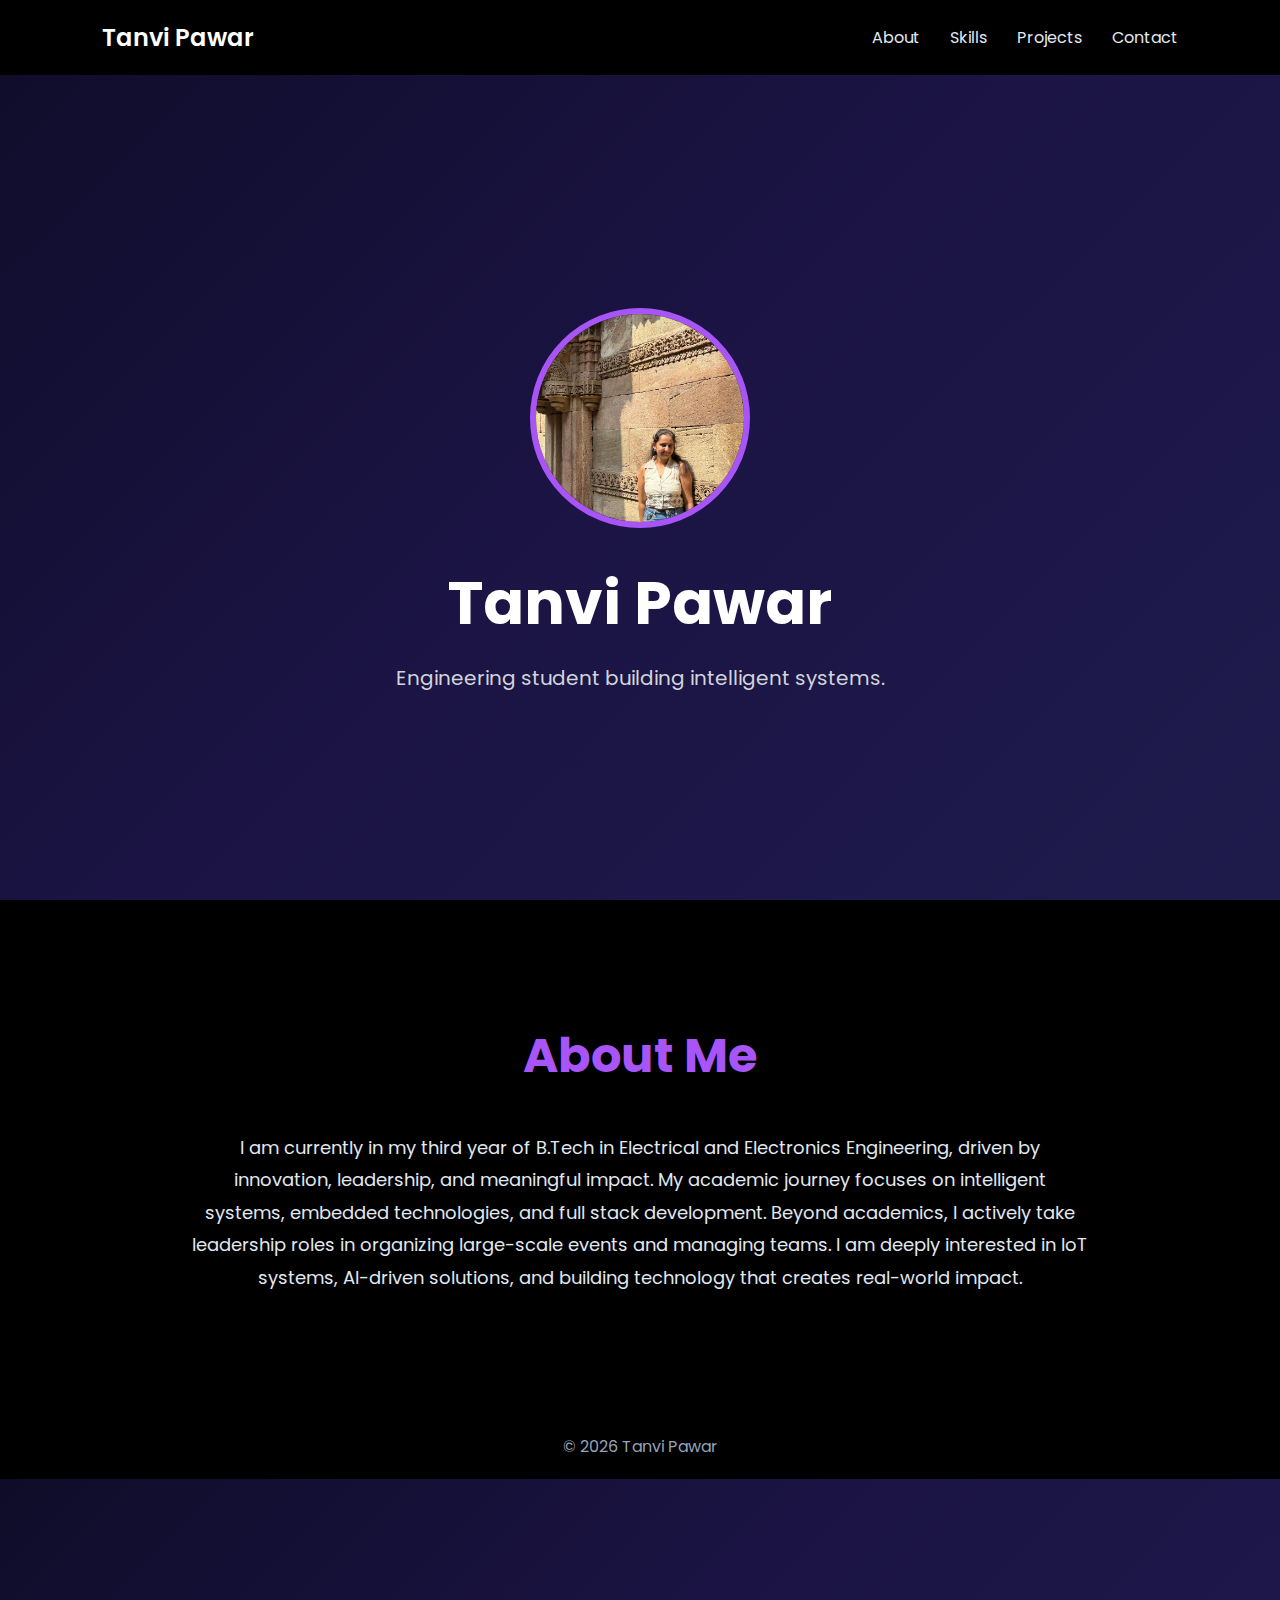
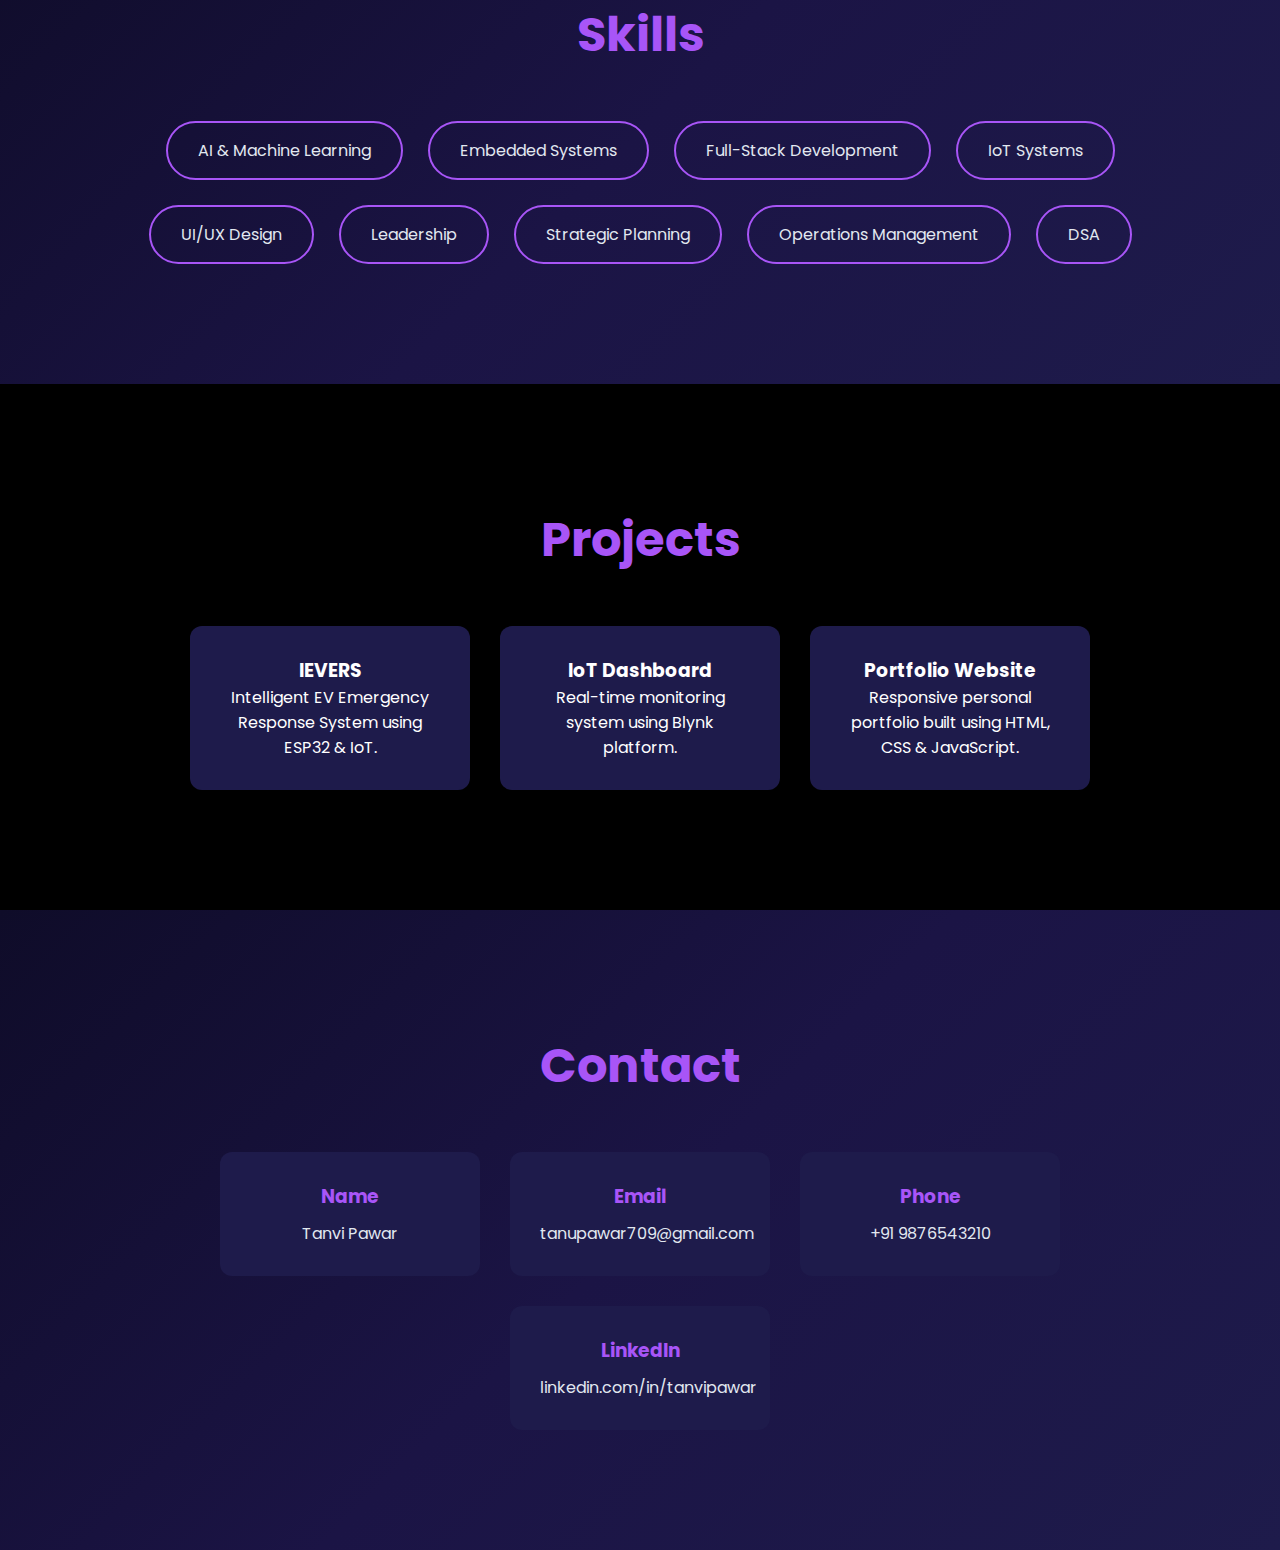
<file: index.html>
<!DOCTYPE html>
<html lang="en">
<head>
    <meta charset="UTF-8">
    <title>Tanvi Pawar</title>
    <meta name="viewport" content="width=device-width, initial-scale=1.0">

    <!-- Google Font -->
    <link href="https://fonts.googleapis.com/css2?family=Poppins:wght@400;600;700&display=swap" rel="stylesheet">

    <link rel="stylesheet" href="css/style.css">
</head>
<body>

<header>
    <nav class="navbar">
        <h2 class="logo">Tanvi Pawar</h2>

       <ul class="nav-links">
    <li><a href="#about">About</a></li>
    <li><a href="#skills">Skills</a></li>
    <li><a href="#projects">Projects</a></li>
    <li><a href="#contact">Contact</a></li>
</ul>
    </nav>
</header>

<!-- HERO SECTION -->
<section class="hero">
    <img src="images/profile.jpg" alt="Profile Photo" class="profile-img">

    <h1>Tanvi Pawar</h1>
    <p>Engineering student building intelligent systems.</p>
</section>

<!-- ABOUT SECTION -->
<section id="about" class="about-section">
    <h2>About Me</h2>

    <p>
        I am currently in my third year of B.Tech in Electrical and Electronics 
        Engineering, driven by innovation, leadership, and meaningful impact. 
        My academic journey focuses on intelligent systems, embedded technologies, 
        and full stack development.

        Beyond academics, I actively take leadership roles in organizing 
        large-scale events and managing teams. I am deeply interested in IoT systems, 
        AI-driven solutions, and building technology that creates real-world impact.
    </p>
</section>

<footer>
    <p>© 2026 Tanvi Pawar</p>
</footer>

</body>
</html>
<!-- SKILLS SECTION -->
<section id="skills" class="skills-section">
    <h2>Skills</h2>

    <div class="skills-container">
        <div class="skill">AI & Machine Learning</div>
        <div class="skill">Embedded Systems</div>
        <div class="skill">Full-Stack Development</div>
        <div class="skill">IoT Systems</div>
        <div class="skill">UI/UX Design</div>
        <div class="skill">Leadership</div>
        <div class="skill">Strategic Planning</div>
        <div class="skill">Operations Management</div>
        <div class="skill">DSA</div>
    </div>
</section>
<!-- PROJECTS SECTION -->
<section id="projects" class="projects-section">
    <h2>Projects</h2>

    <div class="projects-container">
        <div class="project-card">
            <h3>IEVERS</h3>
            <p>Intelligent EV Emergency Response System using ESP32 & IoT.</p>
        </div>

        <div class="project-card">
            <h3>IoT Dashboard</h3>
            <p>Real-time monitoring system using Blynk platform.</p>
        </div>

        <div class="project-card">
            <h3>Portfolio Website</h3>
            <p>Responsive personal portfolio built using HTML, CSS & JavaScript.</p>
        </div>
    </div>
</section>
<section id="contact" class="contact-section">
    <h2>Contact</h2>

    <div class="contact-info">
        <div class="contact-box">
            <h3>Name</h3>
            <p>Tanvi Pawar</p>
        </div>

        <div class="contact-box">
            <h3>Email</h3>
            <p>tanupawar709@gmail.com</p>
        </div>

        <div class="contact-box">
            <h3>Phone</h3>
            <p>+91 9876543210</p>
        </div>

        <div class="contact-box">
            <h3>LinkedIn</h3>
            <p>linkedin.com/in/tanvipawar</p>
        </div>
    </div>
</section>
</file>
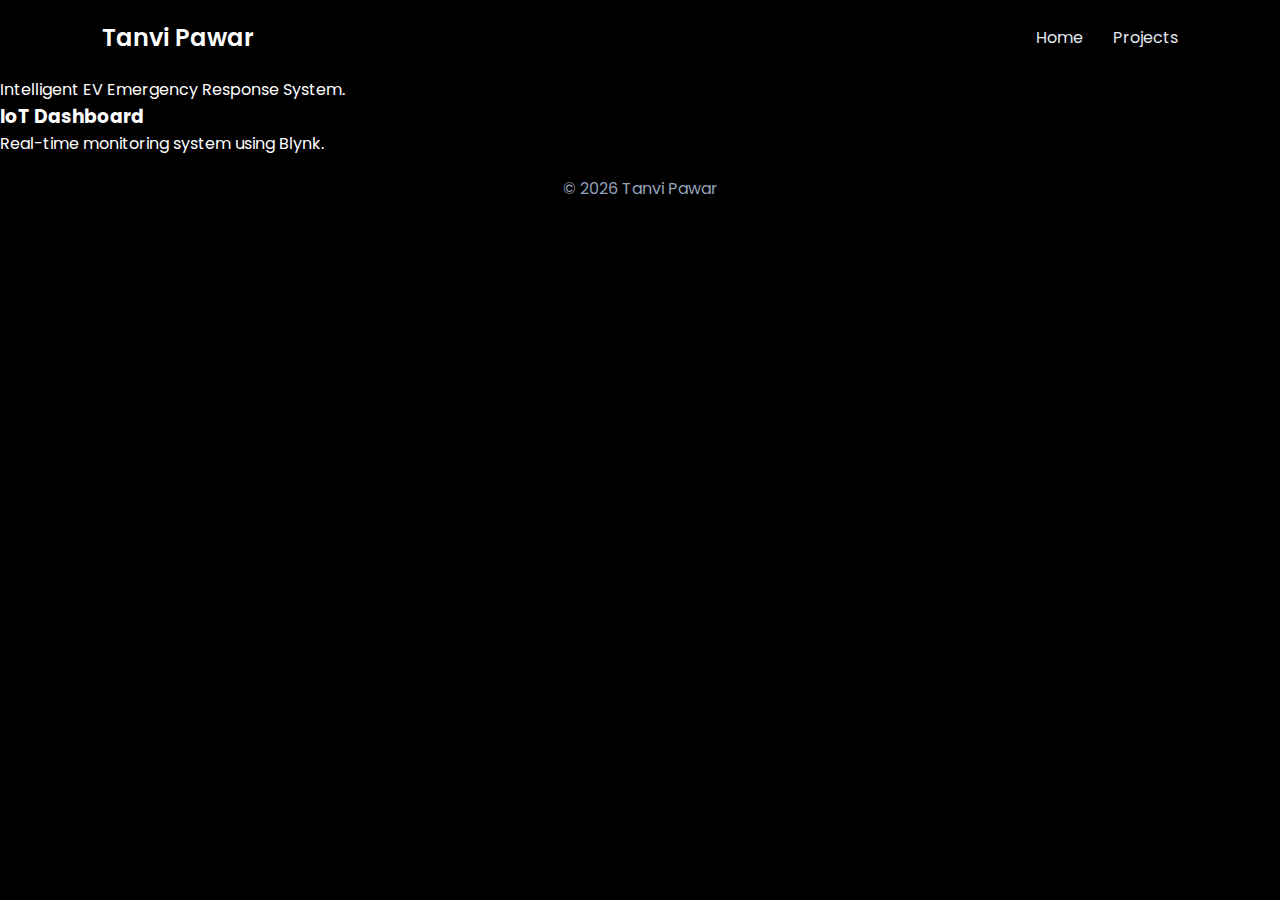
<file: projects.html>
<!DOCTYPE html>
<html lang="en">
<head>
    <meta charset="UTF-8">
    <title>Projects | Tanvi Pawar</title>
    <meta name="viewport" content="width=device-width, initial-scale=1.0">

    <link href="https://fonts.googleapis.com/css2?family=Poppins:wght@400;600;700&display=swap" rel="stylesheet">
    <link rel="stylesheet" href="css/style.css">
</head>
<body>

<header>
    <nav class="navbar">
        <h2 class="logo">Tanvi Pawar</h2>
        <ul class="nav-links">
            <li><a href="index.html">Home</a></li>
            <li><a href="projects.html">Projects</a></li>
        </ul>
    </nav>
</header>

<section class="projects-page">
    <h1>My Projects</h1>

    <div class="project-container">
        <div class="card">
            <h3>IEVERS</h3>
            <p>Intelligent EV Emergency Response System.</p>
        </div>

        <div class="card">
            <h3>IoT Dashboard</h3>
            <p>Real-time monitoring system using Blynk.</p>
        </div>
    </div>
</section>

<footer>
    <p>© 2026 Tanvi Pawar</p>
</footer>

</body>
</html>
</file>
<file: css/style.css>
* {
    margin: 0;
    padding: 0;
    box-sizing: border-box;
}

body {
    font-family: 'Poppins', sans-serif;
    background: #000;
    color: white;
}

/* Navbar */
.navbar {
    display: flex;
    justify-content: space-between;
    align-items: center;
    padding: 20px 8%;
    position: fixed;
    width: 100%;
    top: 0;
    background: #000;
    z-index: 1000;
}

.logo {
    font-weight: 600;
}

.nav-links {
    list-style: none;
    display: flex;
    gap: 30px;
}

.nav-links a {
    text-decoration: none;
    color: #e2e8f0;
    transition: 0.3s;
}

.nav-links a:hover {
    color: #a855f7;
}

/* HERO SECTION */
.hero {
    min-height: 100vh;
    background: linear-gradient(135deg, #0f0c29, #1b1445, #1e1b4b);
    display: flex;
    flex-direction: column;
    justify-content: center;
    align-items: center;
    padding-top: 100px;
    text-align: center;
}

.profile-img {
    width: 220px;
    height: 220px;
    border-radius: 50%;
    object-fit: cover;
    border: 6px solid #a855f7;
    margin-bottom: 30px;
}

.hero h1 {
    font-size: 60px;
    font-weight: 700;
}

.hero p {
    font-size: 20px;
    margin-top: 15px;
    color: #d1d5db;
}

/* ABOUT SECTION */
.about-section {
    padding: 120px 15%;
    background: #000;
    text-align: center;
}

.about-section h2 {
    font-size: 48px;
    color: #a855f7;
    margin-bottom: 40px;
}

.about-section p {
    max-width: 900px;
    margin: auto;
    font-size: 18px;
    line-height: 1.8;
    color: #e2e8f0;
}

/* Footer */
footer {
    text-align: center;
    padding: 20px;
    background: #000;
    color: #94a3b8;
}
/* ===== SKILLS SECTION ===== */
.skills-section {
    padding: 120px 10%;
    background: linear-gradient(135deg, #0f0c29, #1b1445, #1e1b4b);
    text-align: center;
}

.skills-section h2 {
    font-size: 48px;
    color: #a855f7;
    margin-bottom: 50px;
}

.skills-container {
    display: flex;
    flex-wrap: wrap;
    justify-content: center;
    gap: 25px;
}

.skill {
    padding: 15px 30px;
    border: 2px solid #a855f7;
    border-radius: 40px;
    color: #e2e8f0;
    transition: 0.3s;
}

.skill:hover {
    background: #a855f7;
    color: #000;
}

/* ===== PROJECTS SECTION ===== */
.projects-section {
    padding: 120px 10%;
    background: #000;
    text-align: center;
}

.projects-section h2 {
    font-size: 48px;
    color: #a855f7;
    margin-bottom: 50px;
}

.projects-container {
    display: flex;
    flex-wrap: wrap;
    justify-content: center;
    gap: 30px;
}

.project-card {
    background: #1e1b4b;
    padding: 30px;
    width: 280px;
    border-radius: 12px;
    transition: 0.3s;
}

.project-card:hover {
    transform: translateY(-10px);
    background: #2e1065;
}
/* ===== CONTACT SECTION ===== */
.contact-section {
    padding: 120px 10%;
    background: linear-gradient(135deg, #0f0c29, #1b1445, #1e1b4b);
    text-align: center;
}

.contact-section h2 {
    font-size: 48px;
    color: #a855f7;
    margin-bottom: 50px;
}

.contact-info {
    display: flex;
    flex-wrap: wrap;
    justify-content: center;
    gap: 30px;
}

.contact-box {
    background: #1e1b4b;
    padding: 30px;
    width: 260px;
    border-radius: 12px;
    transition: 0.3s;
}

.contact-box:hover {
    transform: translateY(-10px);
    background: #2e1065;
}

.contact-box h3 {
    color: #a855f7;
    margin-bottom: 10px;
}

.contact-box p {
    color: #e2e8f0;
}
/* ===== SKILLS SECTION ===== */
.skills-section {
    padding: 120px 10%;
    background: linear-gradient(135deg, #0f0c29, #1b1445, #1e1b4b);
    text-align: center;
}

.skills-section h2 {
    font-size: 48px;
    color: #a855f7;
    margin-bottom: 50px;
}

.skills-container {
    display: flex;
    flex-wrap: wrap;
    justify-content: center;
    gap: 25px;
}

.skill {
    padding: 15px 30px;
    border: 2px solid #a855f7;
    border-radius: 40px;
    color: #e2e8f0;
    transition: 0.3s;
}

.skill:hover {
    background: #a855f7;
    color: #000;
}
.profile-img {
    width: 220px;
    height: 220px;
    border-radius: 50%;
    object-fit: cover;
    border: 6px solid #a855f7;
    margin-bottom: 30px;
}
</file>
